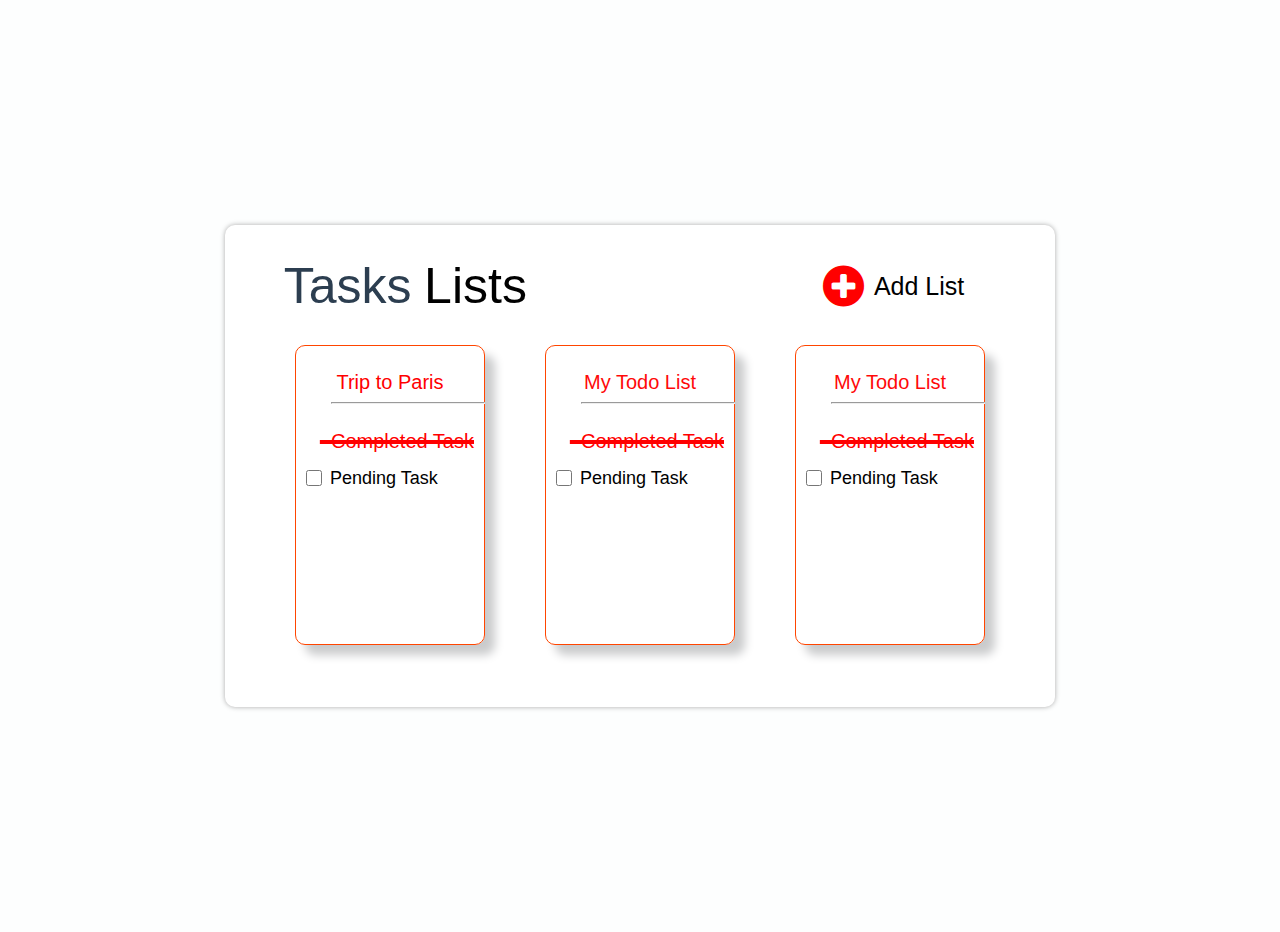
<file: index.html>
<html>
  <head>
    <meta charset="UTF-8" />
    <meta http-equiv="X-UA-Compatible" content="IE=edge" />
    <meta name="viewport" content="width=device-width, initial-scale=1.0" />
    <title>ToDo App UI Web</title>
    <link rel="stylesheet" href="https://cdnjs.cloudflare.com/ajax/libs/font-awesome/4.7.0/css/font-awesome.min.css">
    <link rel="stylesheet" href="./index.css" />
  </head>
  <body>
    <div class="container">
      <!-- Header Title and Add List Button -->
      <header id="header">
        <span id="header-one">
          <span id="tasks">Tasks</span>
          <span id="lists">Lists</span>
        </span>
        <span id="header-two">
          <a href="#popup">
            <span id="add-button">
              <i class="fa fa-plus-circle" style="font-size:48px;color:red"></i>
            </span>
          </a>
          <a href="#popup"><span id="add-list">Add List</span></a>
          
        </span>
      </header>

      <!-- Popup Window -->
      <div id="popup" class="blur">
        <div id="popup-window">
          <span id="new-item">Add New Item</span>
          <input type="text" name="item" />
          <a href="#" class="close">ADD</a>
        </div>
      </div>

      <!-- Task Cards -->
      <main id="boxes">
        <!-- Card one -->
        <div class="box">
          <span class="title"
            ><a href="./list-view.html" target="_self">Trip to Paris</a></span
          >
          <hr class="box-hr" />
          <br />
          <span class="text-crossed">&nbsp;&nbsp;Completed Task</span>
          <br /><br />
          <!-- Checkbox -->
          <form action="">
            <input type="checkbox" name="task" id="task" />
            <label for="task">Pending Task</label>
          </form>
        </div>

        <!-- Card two -->
        <div class="box">
          <span class="title">My Todo List</span>
          <hr class="box-hr" />
          <br />
          <span class="text-crossed">&nbsp;&nbsp;Completed Task</span>
          <br /><br />
          <!-- Checkbox -->
          <form action="">
            <input type="checkbox" name="task" id="task" />
            <label for="task">Pending Task</label>
          </form>
        </div>

        <!-- Card three -->
        <div class="box">
          <span class="title">My Todo List</span>
          <hr class="box-hr" />
          <br />
          <span class="text-crossed">&nbsp;&nbsp;Completed Task</span>
          <br /><br />
          <!-- Checkbox -->
          <form action="">
            <input type="checkbox" name="task" id="task" />
            <label for="task">Pending Task</label>
          </form>
        </div>
      </main>
    </div>
  </body>
</html>
</file>
<file: index.css>
body {
  margin: 0;
  /* background-color: rgb(247, 240, 232); */
  background-color: #fdfefe;
}

.container {
  display: flexbox;
  align-items: center;
  justify-content: center;
  background-color: white;
  margin: 4em 5em;
  padding: 2em;
  border-radius: 10px;
  box-shadow: 0 0 5px rgb(170, 170, 170);
}

@media screen and (min-height: 900px) {
  .container {
    margin: 25vh;
  }
}

#header {
  display: flex;
  flex-wrap: wrap;
  justify-content: center;
}

#header-one {
  font-size: 50px;
  padding-right: 4em;
  position: relative;
  right: 2rem;
}

#tasks {
  color: #2c3e50;
  font-family: "Rubik", sans-serif;
}

#lists {
  font-weight: 500;
  font-family: "Kantumruy Pro", sans-serif;
}

#header-two {
  display: flex;
  align-items: center;
  padding-left: 4em;
}

#header-two a {
  color: black;
}

img {
  width: 30px;
  height: 30px;
}

#add-list {
  padding-left: 10px;
  font-size: 25px;
  font-family: "Raleway", sans-serif;
}

#add-list:hover {
  text-shadow: 0 0 10px #cacbcc;
}

#boxes {
  display: flex;
  flex-flow: wrap;
  justify-content: center;
  align-items: center;
}

.box {
  width: 190px;
  height: 300px;
  margin: 30px;
  border: 1px solid orangered;
  border-radius: 10px;
  text-align: center;
  box-sizing: border-box;
  box-shadow: 10px 10px 10px #cacbcc;
}

.box:hover {
  box-shadow: 0 0 10px #cacbcc;
}

a {
  text-decoration: none;
  color: red;
}

.title {
  display: block;
  margin-top: 25px;
  color: rgb(255, 9, 9);
  font-size: 20px;
  /* font-family: "Sarabun", sans-serif; */
  /* font-family: "Assistant", sans-serif; */
  font-family: "Libre Franklin", sans-serif;
}

.box-hr {
  position: relative;
  left: 18px;
  width: 9.5em;
  z-index: 0;
}

.text-crossed {
  color: red;
  font-size: 20px;
  text-decoration: line-through;
  text-decoration-thickness: 3.5px;
  position: relative;
  float: right;
  padding-right: 10px;
  /* font-family: "Roboto", sans-serif; */
  font-family: "Lato", sans-serif;
  z-index: 0;
}

input,
label {
  float: left;
  font-size: 20px;
}

input[type="checkbox"] {
  width: 0.8em;
  height: 0.9em;
  margin-left: 10px;
}

label {
  padding-top: 2px;
  padding-left: 5px;
  font-size: 18px;
  font-family: "Roboto", sans-serif;
}

#popup {
  background: rgba(244, 244, 244, 0.5);
  width: 100%;
  height: 100%;
  position: absolute;
  top: 0;
  left: 0;
  display: none;
  z-index: 1;
}

#popup-window {
  display: flex;
  flex-flow: column;
  align-items: center;
  width: 22em;
  height: fit-content;
  text-align: center;
  padding: 1px;
  border: 1px solid orangered;
  border-radius: 10px;
  box-sizing: border-box;
  box-shadow: 10px 10px 10px #b4b5b6;
  color: #0000cc;
  position: absolute;
  top: 0;
  right: 0;
  bottom: 0;
  left: 0;
  margin: auto;
  background: white;
  z-index: 1;
}

#popup:target {
  display: block;
}

.blur {
  backdrop-filter: blur(10px);
}

#new-item {
  margin: 1.5em 0 0.5em 0;
  color: #e74c3c;
  font-weight: 600;
  font-family: "Roboto", sans-serif;
}

input[type="text"] {
  margin: 1em;
  width: 70%;
  padding: 5px;
  border: 1.2px solid tomato;
  border-radius: 5px;
  box-sizing: border-box;
  outline: none;
  box-shadow: 1px 1px 5px grey;
}

input[type="text"]:focus {
  border: 1.5px solid #ff321b;
}

.close {
  display: inline-block;
  border: none;
  color: white;
  font-family: "Roboto", sans-serif;
  border-radius: 15px;
  padding: 5px 20px;
  margin: 0.5em;
  margin-bottom: 1.5em;
  text-decoration: none;
  background: #e74c3c;
  font-size: 14pt;
  cursor: pointer;
}

.close:hover {
  background: #ff7262;
}
</file>
